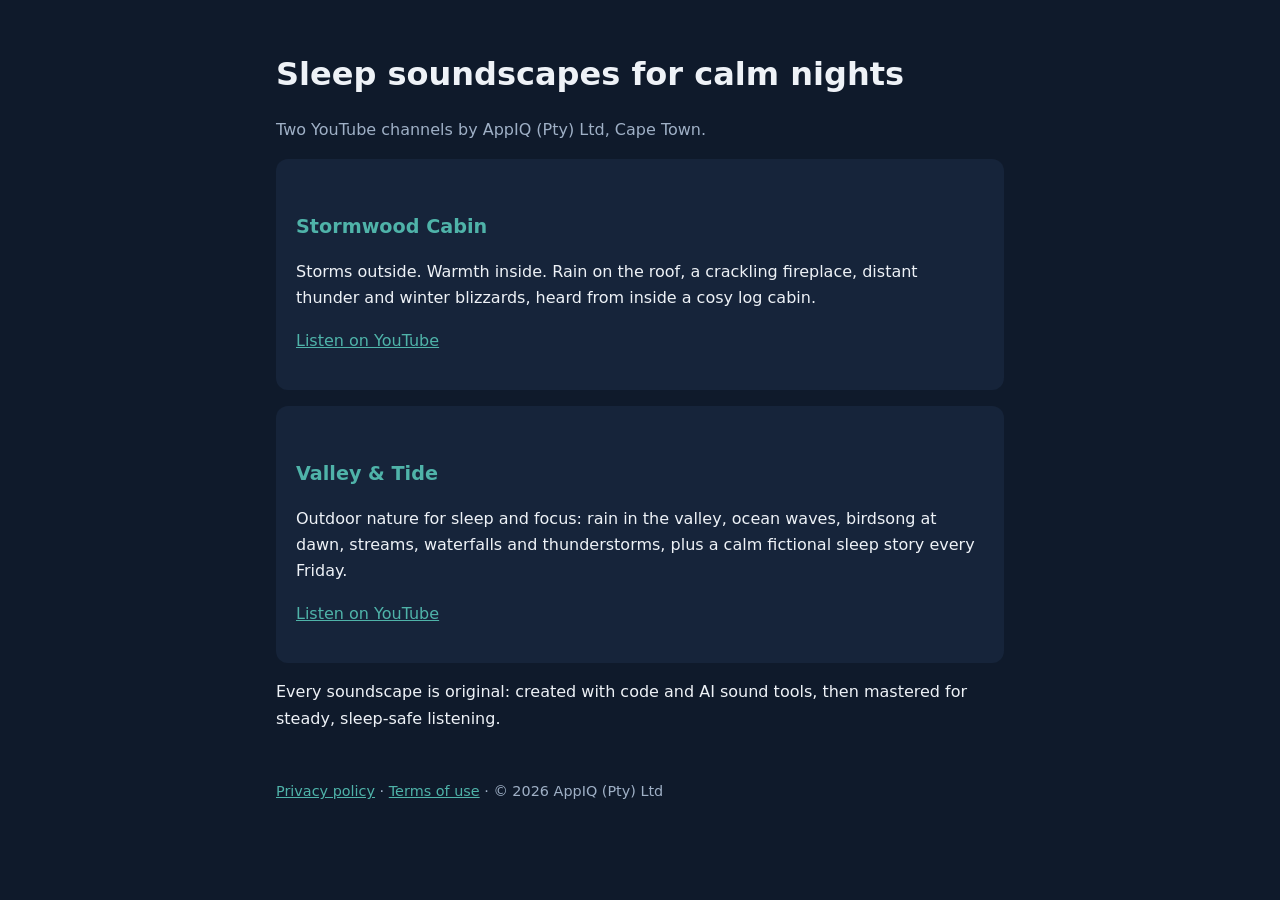
<file: docs/index.html>
<!doctype html><html lang="en"><head><meta charset="utf-8"><meta name="viewport" content="width=device-width,initial-scale=1">
<title>Stormwood Cabin &amp; Valley &amp; Tide</title>
<meta name="description" content="Original sleep, rain, fireplace and nature soundscapes from Stormwood Cabin and Valley & Tide on YouTube.">
<link rel="stylesheet" href="style.css"></head><body><main>
<h1>Sleep soundscapes for calm nights</h1>
<p class="muted">Two YouTube channels by AppIQ (Pty) Ltd, Cape Town.</p>
<div class="card"><h2>Stormwood Cabin</h2>
<p>Storms outside. Warmth inside. Rain on the roof, a crackling fireplace, distant thunder and winter blizzards, heard from inside a cosy log cabin.</p>
<p><a href="https://www.youtube.com/@StormwoodCabin">Listen on YouTube</a></p></div>
<div class="card"><h2>Valley &amp; Tide</h2>
<p>Outdoor nature for sleep and focus: rain in the valley, ocean waves, birdsong at dawn, streams, waterfalls and thunderstorms, plus a calm fictional sleep story every Friday.</p>
<p><a href="https://www.youtube.com/@ValleyandTide">Listen on YouTube</a></p></div>
<p>Every soundscape is original: created with code and AI sound tools, then mastered for steady, sleep-safe listening.</p>
<footer><a href="privacy.html">Privacy policy</a> · <a href="terms.html">Terms of use</a> · © 2026 AppIQ (Pty) Ltd</footer>
</main></body></html>
</file>
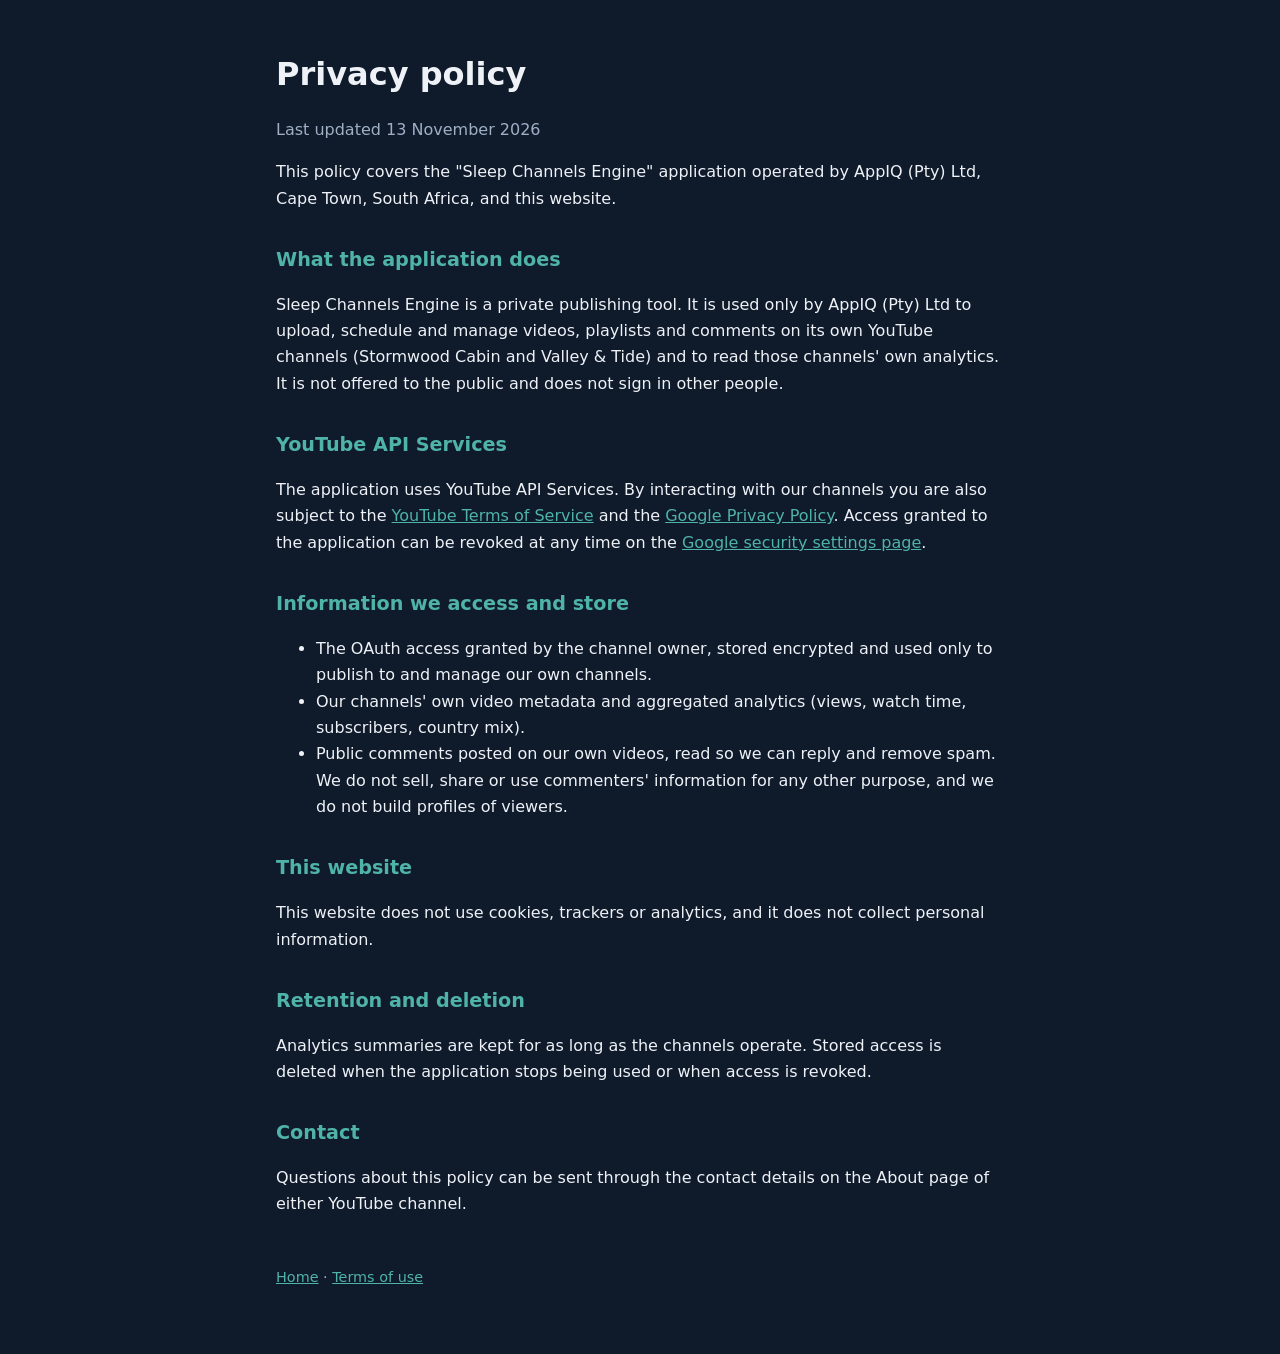
<file: docs/privacy.html>
<!doctype html><html lang="en"><head><meta charset="utf-8"><meta name="viewport" content="width=device-width,initial-scale=1">
<title>Privacy Policy</title><link rel="stylesheet" href="style.css"></head><body><main>
<h1>Privacy policy</h1><p class="muted">Last updated 13 November 2026</p>
<p>This policy covers the "Sleep Channels Engine" application operated by AppIQ (Pty) Ltd, Cape Town, South Africa, and this website.</p>
<h2>What the application does</h2>
<p>Sleep Channels Engine is a private publishing tool. It is used only by AppIQ (Pty) Ltd to upload, schedule and manage videos, playlists and comments on its own YouTube channels (Stormwood Cabin and Valley &amp; Tide) and to read those channels' own analytics. It is not offered to the public and does not sign in other people.</p>
<h2>YouTube API Services</h2>
<p>The application uses YouTube API Services. By interacting with our channels you are also subject to the <a href="https://www.youtube.com/t/terms">YouTube Terms of Service</a> and the <a href="https://policies.google.com/privacy">Google Privacy Policy</a>. Access granted to the application can be revoked at any time on the <a href="https://myaccount.google.com/permissions">Google security settings page</a>.</p>
<h2>Information we access and store</h2>
<ul>
<li>The OAuth access granted by the channel owner, stored encrypted and used only to publish to and manage our own channels.</li>
<li>Our channels' own video metadata and aggregated analytics (views, watch time, subscribers, country mix).</li>
<li>Public comments posted on our own videos, read so we can reply and remove spam. We do not sell, share or use commenters' information for any other purpose, and we do not build profiles of viewers.</li>
</ul>
<h2>This website</h2>
<p>This website does not use cookies, trackers or analytics, and it does not collect personal information.</p>
<h2>Retention and deletion</h2>
<p>Analytics summaries are kept for as long as the channels operate. Stored access is deleted when the application stops being used or when access is revoked.</p>
<h2>Contact</h2>
<p>Questions about this policy can be sent through the contact details on the About page of either YouTube channel.</p>
<footer><a href="index.html">Home</a> · <a href="terms.html">Terms of use</a></footer>
</main></body></html>
</file>
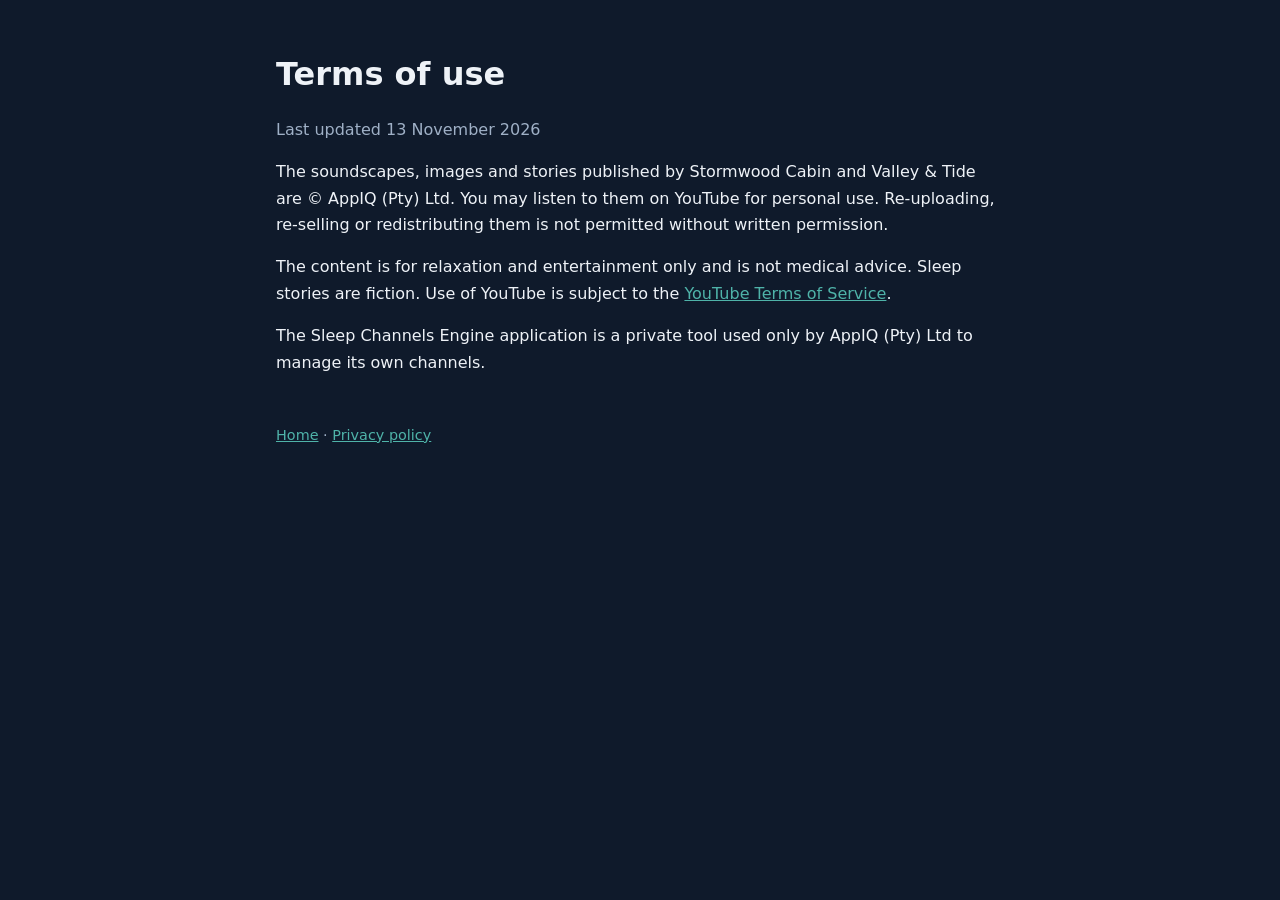
<file: docs/terms.html>
<!doctype html><html lang="en"><head><meta charset="utf-8"><meta name="viewport" content="width=device-width,initial-scale=1">
<title>Terms of Use</title><link rel="stylesheet" href="style.css"></head><body><main>
<h1>Terms of use</h1><p class="muted">Last updated 13 November 2026</p>
<p>The soundscapes, images and stories published by Stormwood Cabin and Valley &amp; Tide are © AppIQ (Pty) Ltd. You may listen to them on YouTube for personal use. Re-uploading, re-selling or redistributing them is not permitted without written permission.</p>
<p>The content is for relaxation and entertainment only and is not medical advice. Sleep stories are fiction. Use of YouTube is subject to the <a href="https://www.youtube.com/t/terms">YouTube Terms of Service</a>.</p>
<p>The Sleep Channels Engine application is a private tool used only by AppIQ (Pty) Ltd to manage its own channels.</p>
<footer><a href="index.html">Home</a> · <a href="privacy.html">Privacy policy</a></footer>
</main></body></html>
</file>
<file: docs/style.css>
:root{--bg:#0f1a2b;--fg:#eef2f7;--muted:#9fb0c6;--accent:#4fb3a9;--card:#16243a}
*{box-sizing:border-box}body{margin:0;background:var(--bg);color:var(--fg);font:16px/1.65 system-ui,-apple-system,"Segoe UI",sans-serif}
main{max-width:760px;margin:0 auto;padding:48px 16px 64px}
h1{font-size:2rem;margin:0 0 8px}h2{font-size:1.2rem;margin:32px 0 8px;color:var(--accent)}
p,li{color:var(--fg)}.muted{color:var(--muted)}a{color:var(--accent)}
.card{background:var(--card);border-radius:12px;padding:20px;margin:16px 0}
footer{margin-top:48px;font-size:.9rem;color:var(--muted)}
</file>
